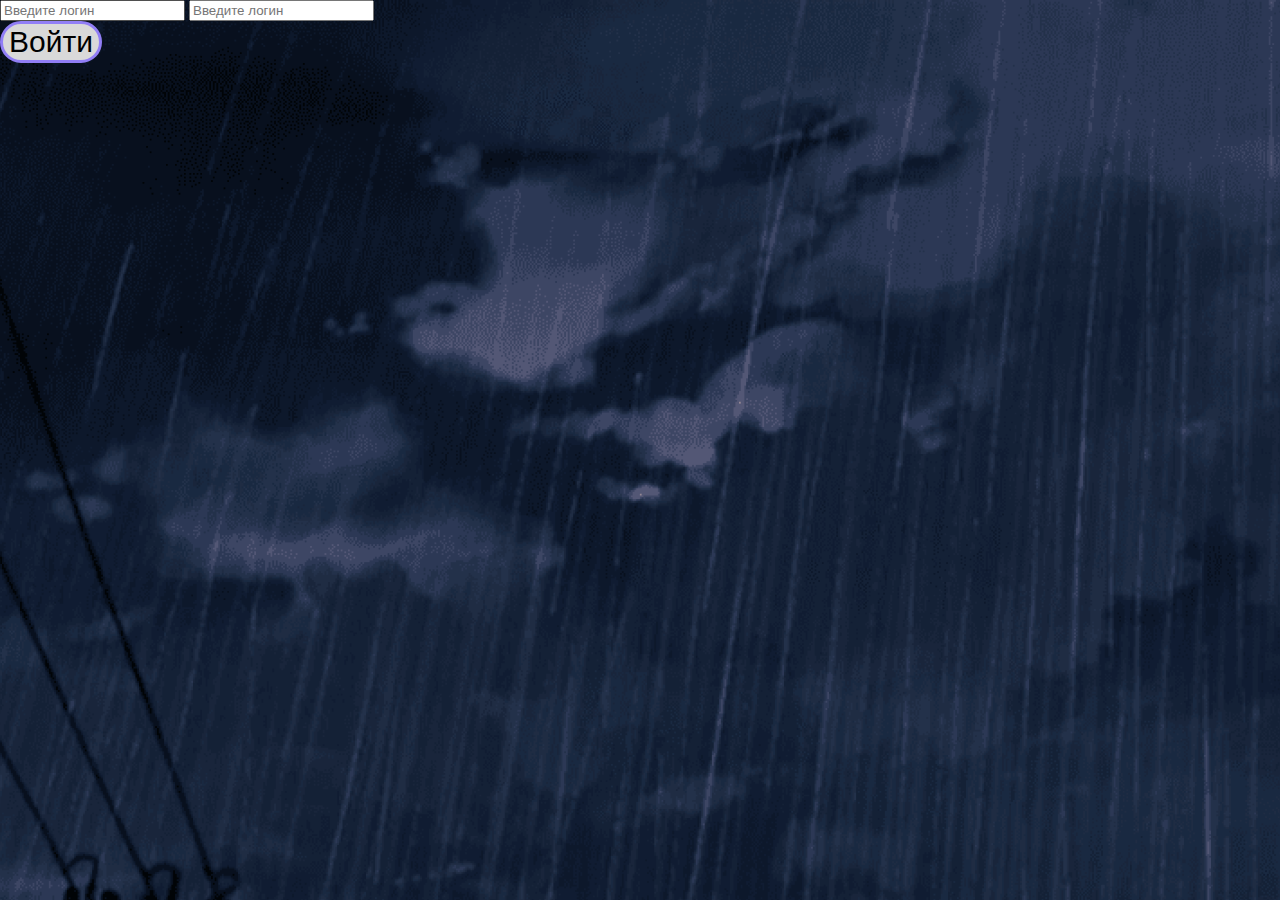
<file: index2.html>
<!DOCTYPE html>
<html lang="en">
<head>
    <meta charset="UTF-8">
    <meta name="viewport" content="width=device-width, initial-scale=1.0">
    <title>Document</title>
    <link rel="stylesheet" href="style.css">
</head>
<body>
    <form action="" method="post">
     <input type="text"  name="login"
        placeholder="Введите логин">
     <input type="password" name="password"
        placeholder="Введите логин">
     <button type="submit">Войти</button>
    </form>
    <script src="script.js" type="text/javascript"></script>
</body>
</html>
</file>
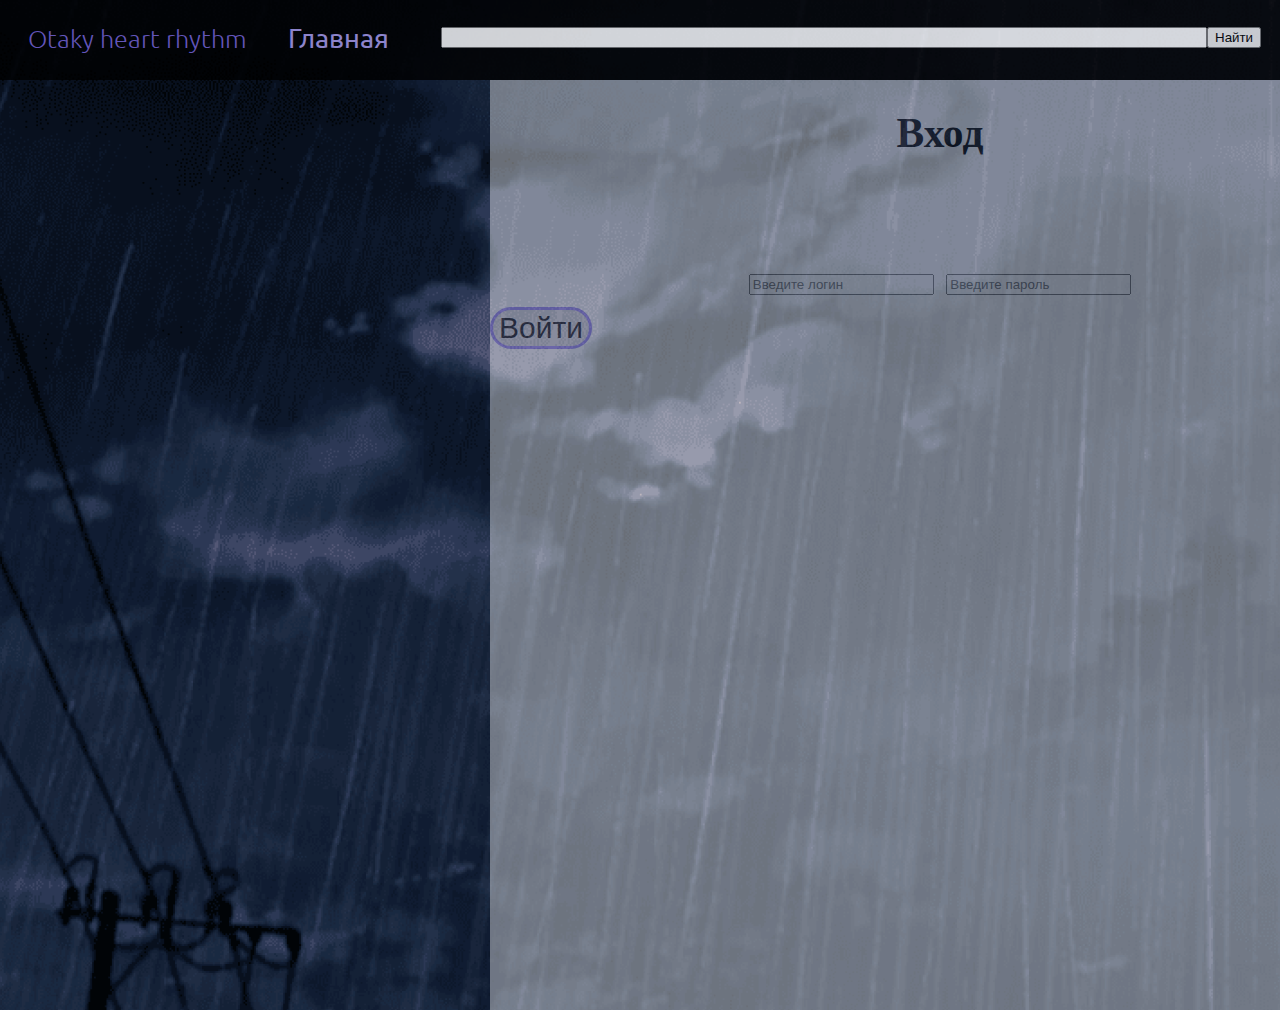
<file: index3.html>
<!DOCTYPE html>
<html lang="en">
<head>
    <meta charset="UTF-8">
    <meta name="viewport" content="width=device-width, initial-scale=1.0">
    <title>Document</title>
    <link rel="stylesheet" href="style.css">
</head>
        <body>
            <header>
              <div class="logo">Otaky heart rhythm</div>
              <nav class="gl">
                <!--<div class="menu-dropdown main">
                        <span class="menu-icon trigger mobile" tabindex="-1"></span>
                        <span class="submenu-triangle icon-home" tabindex="0">
                            ::before
                            <span>Главная</span>
                            ::after
                        </span>
                        <div class="submenu" style="display: block;">
                            <div class="legend">База данных</div>
                            <a class="icon-anime" href="" tabindex="-1" title="Аниме">Аниме</a>
                            <a class="icon-manga" href="" tabindex="-1" title="Манга">Манга</a>
                            <a class="icon-ranobe" href="" tabindex="-1" title="Ранобэ">Ранобэ</a>
                            <div class="legend">Сообщество</div>
                            <a class="icon-forum" href="" tabindex="-1" title="Форум">Форум</a>
                            <a class="icon-clubs" href="" tabindex="-1" title="Клубы">Клубы</a>
                            <a class="icon-collections" href="" tabindex="-1" title="Коллекции">Коллекции</a>
                            <a class="icon-critiques" href="" tabindex="-1" title="Рецензии">Рецензии</a>
                            <a class="icon-articles" href="" tabindex="-1" title="Статьи">Статьи</a>
                            <a class="icon-users" href="" tabindex="-1" title="Пользователи">Пользователи</a>
                            <div class="legend">Разное</div>
                            <a class="icon-contests" href="" tabindex="-1" title="Турниры">Турниры</a>
                            <a class="icon-calendar" href="" tabindex="-1" title="Календарь">Календарь</a>
                            <div class="legend">Информация</div>
                            <a class="icon-info" href="" tabindex="-1" title="О сайте">О сайте</a>
                            <a class="icon-socials" href="" tabindex="-1" title="Мы в соц. сетях">Мы в соц. сетях</a>
                        </div>
                    </div> -->
                <a href="index.html" class="glavnay" font-size="500px">Главная</a>
                <span class="treygolnik"></span>
                <textarea rows="1" cols="80" id="TITLE"> </textarea>
                <input class="naiti" type="submit" value="Найти" />
                <!-- <div class="poisk">
                    <form>
                        <p><input type="search" name="q" placeholder="Поиск по сайту">
        
                    </form>
                    <button style="background: url()" >
                        </div> -->
              </nav>
              <span
                ><a href="" class="img"
                  ><img
                    width="55px"
                    height="45px"
                    src="images/форум.svg"
                    alt="Форум" /></a
              ></span>
              <!--<span><a href="" class="img"><img width="46px" height="41px" src="images/сердце.png" alt="Избранное"></a></span>
                        <span><a href="" class="img"><img width="50px" height="45px" src="images/музыка.png" alt="Музыка"></a></span> -->
              <div class="toggle">
                <div class="switch"></div>
              </div>
              <header class="profil">
                <header class="foto">
                  <h5 class="ava">
                    <ul>
                      <li>фото</li>
                      <li>профиля</li>
                    </ul>
                  </h5>
                </header>
                <a href=""class="woeti">Войти/Зарегистрироваться</a>
            </header>
          </header>
          <body>
            <div class="wxod2">
              <h5>Вход</h5>
            <form action="" method="post">
             <input type="text"  name="login"
                placeholder="Введите логин">
             <input type="password" name="password"
                placeholder="Введите пароль">
     <button width="10px" type="submit">Войти</button>
    </form>
  </div>
    <script src="script.js" type="text/javascript"></script>
</body>
</html>
</file>
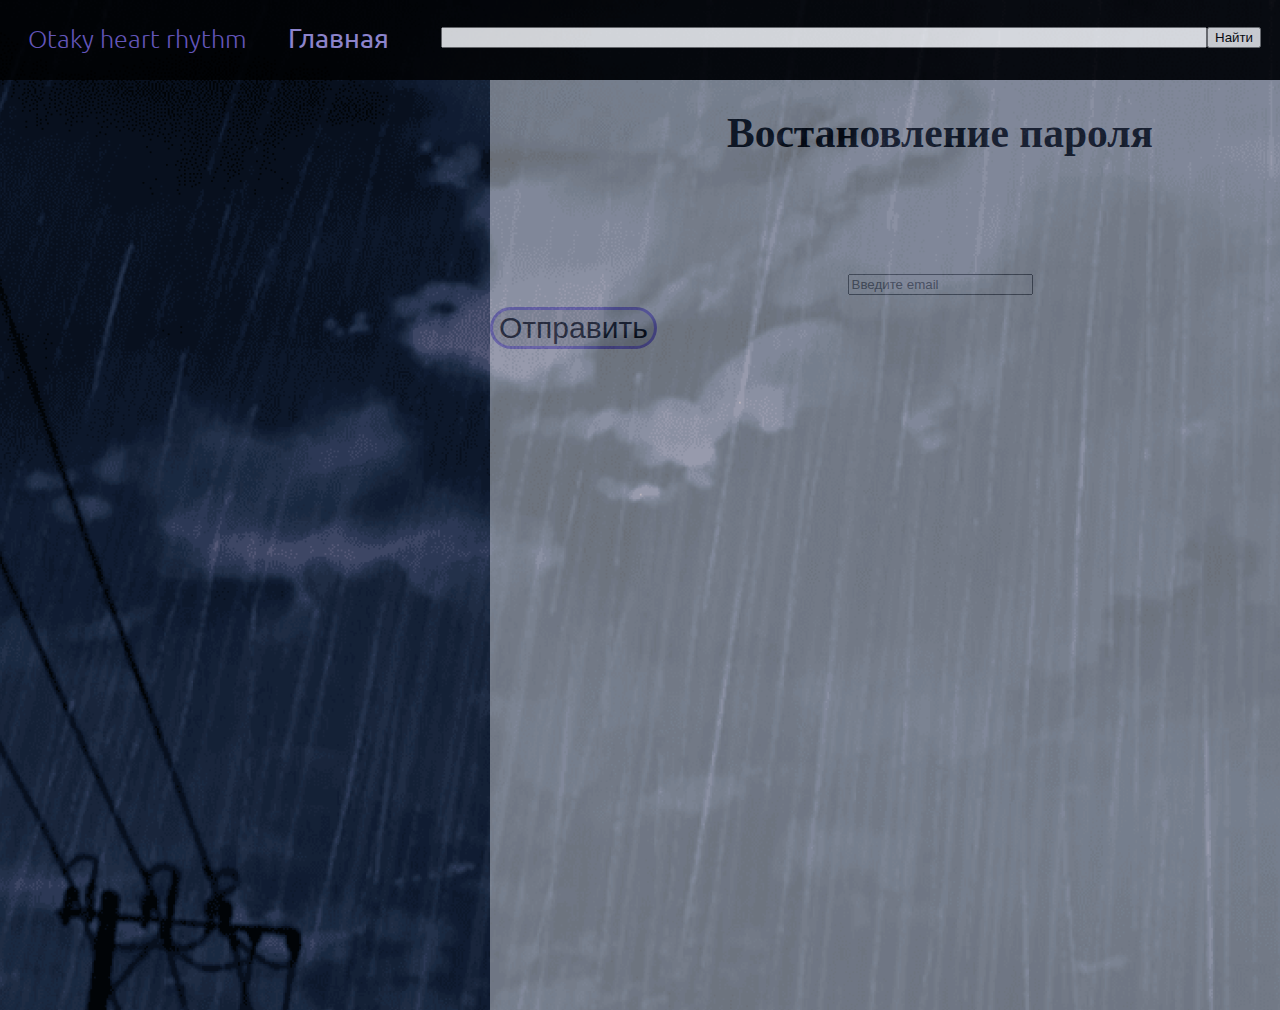
<file: index4.html>
<!DOCTYPE html>
<html lang="en">
<head>
    <meta charset="UTF-8">
    <meta name="viewport" content="width=device-width, initial-scale=1.0">
    <title>Document</title>
    <link rel="stylesheet" href="style.css">
</head>
        <body>
            <header>
              <div class="logo">Otaky heart rhythm</div>
              <nav class="gl">
                <!--<div class="menu-dropdown main">
                        <span class="menu-icon trigger mobile" tabindex="-1"></span>
                        <span class="submenu-triangle icon-home" tabindex="0">
                            ::before
                            <span>Главная</span>
                            ::after
                        </span>
                        <div class="submenu" style="display: block;">
                            <div class="legend">База данных</div>
                            <a class="icon-anime" href="" tabindex="-1" title="Аниме">Аниме</a>
                            <a class="icon-manga" href="" tabindex="-1" title="Манга">Манга</a>
                            <a class="icon-ranobe" href="" tabindex="-1" title="Ранобэ">Ранобэ</a>
                            <div class="legend">Сообщество</div>
                            <a class="icon-forum" href="" tabindex="-1" title="Форум">Форум</a>
                            <a class="icon-clubs" href="" tabindex="-1" title="Клубы">Клубы</a>
                            <a class="icon-collections" href="" tabindex="-1" title="Коллекции">Коллекции</a>
                            <a class="icon-critiques" href="" tabindex="-1" title="Рецензии">Рецензии</a>
                            <a class="icon-articles" href="" tabindex="-1" title="Статьи">Статьи</a>
                            <a class="icon-users" href="" tabindex="-1" title="Пользователи">Пользователи</a>
                            <div class="legend">Разное</div>
                            <a class="icon-contests" href="" tabindex="-1" title="Турниры">Турниры</a>
                            <a class="icon-calendar" href="" tabindex="-1" title="Календарь">Календарь</a>
                            <div class="legend">Информация</div>
                            <a class="icon-info" href="" tabindex="-1" title="О сайте">О сайте</a>
                            <a class="icon-socials" href="" tabindex="-1" title="Мы в соц. сетях">Мы в соц. сетях</a>
                        </div>
                    </div> -->
                <a href="index.html" class="glavnay" font-size="500px">Главная</a>
                <span class="treygolnik"></span>
                <textarea rows="1" cols="80" id="TITLE"> </textarea>
                <input class="naiti" type="submit" value="Найти" />
                <!-- <div class="poisk">
                    <form>
                        <p><input type="search" name="q" placeholder="Поиск по сайту">
        
                    </form>
                    <button style="background: url()" >
                        </div> -->
              </nav>
              <span
                ><a href="" class="img"
                  ><img
                    width="55px"
                    height="45px"
                    src="images/форум.svg"
                    alt="Форум" /></a
              ></span>
              <!--<span><a href="" class="img"><img width="46px" height="41px" src="images/сердце.png" alt="Избранное"></a></span>
                        <span><a href="" class="img"><img width="50px" height="45px" src="images/музыка.png" alt="Музыка"></a></span> -->
              <div class="toggle">
                <div class="switch"></div>
              </div>
              <header class="profil">
                <header class="foto">
                  <h5 class="ava">
                    <ul>
                      <li>фото</li>
                      <li>профиля</li>
                    </ul>
                  </h5>
                </header>
                <a href=""class="woeti">Войти/Зарегистрироваться</a>
            </header>
          </header>
          <body>
            <div class="wxod2">
              <h5>Востановление пароля</h5>
            <form action="" method="post">
             <input type="text"  name="login"
                placeholder="Введите email">
     <button width="1px" type="submit">Отправить</button>
    </form>
  </div>
    <script src="vast_parol.js" type="text/javascript"></script>
</body>
</html>
</file>
<file: style.css>
@import url('https://fonts.googleapis.com/css2?family=Ubuntu:ital,wght@0,300;0,400;0,500;0,700;1,300;1,400;1,500;1,700&display=swap');
body {
  margin: 0; /*отсупы*/
  background-image: url(images/zastavka.png);
}

header {
  font-family: 'Ubuntu', sans-serif;
  font-weight: bold;
  font-weight: 350;
  font-style: normal;
  display: inline-block;
  opacity: 0.8;
  align-items: center;
  width: 100%;
  height: 80px;
  padding: 0px 38px;
  background-color: #000000; /*Залить фон цветом*/
  color: #7b67df;
  font-size: 25px;
}
.profil {
  font-weight: bold;
  font-style: normal;
  display: flex;
  align-items: center;
  opacity: 50;
  background-color: #131212; /*Залить фон цветом*/
  margin-top: -157px;
  margin-left: 1450px;
  left: 1550px;
}
.foto {
  font-weight: bold;
  font-weight: 50;
  font-style: normal;
  font: 15px Times New Roman;
  display: flex;
  align-items: center;
  opacity: 50;
  width: 53px;
  height: 50px;
  padding: 0px 0px;
  background-color: #494444; /*Залить фон цветом*/
  color: #000000;
  top: 15px;
  right: 490px;
  margin-right: 10px;
}
.gl {
  display: flex;
  bottom: 10px;
  align-items: center;
  flex-wrap: wrap;
  flex-direction: row;
}
header a {
  font-weight: 400;
  font-style: normal;
  font-size: 14px;
  line-height: 20px;
  color: #18191f;
  text-decoration: none;
  margin-right: 52px;
  color: #aea0f6;
  font-size: 27px;
}
html {
  overflow-x: hidden;
  overflow-y: scroll;
}
.img {
  position: relative;
  left: 18px;
  top: 10px;
  background: rgba(0, 0, 0, 0.5); /* Чёрный с непрозрачностью 50% */
}
.wxod {
  padding: 30px; /*Отступы для текста*/
  background: white; /* Задаем цвет фона */
  width: 360px; /* Задаем ширину блока */
  height: 259px;
  opacity: 0.4; /* Задаем прозрачность */
  font: 25px/30px Times New Roman;
  text-align: justify;
}
.wxod2{
  padding-top: 30px; /*Отступы для текста*/
  background: white; /* Задаем цвет фона */
  width: 900px; /* Задаем ширину блока */
  height: 900px;
  opacity: 0.4; /* Задаем прозрачность */
  font: 50px/70px Times New Roman;
  text-align: justify;
  margin-left: 490px;
  text-align: center;
}
.popular {
  justify-content: end;
  padding: 30px; /*Отступы для текста*/
  background: rgba(255, 255, 255, 0.4); /* Задаем цвет фона */
  width: 70%; /* Задаем ширину блока */
  height: 1px;
  font: 25px/30px Times New Roman;
  text-align: justify;
}
.btn {
  font: inherit;
  /* padding: 10px 20px; */
  font-size: 32px;
  background: none;
  border: 1px solid #fff;
  color: #fff;
  cursor: pointer;
  height: fit-content;
  align-self: center;
  transition: 0.5s;
}

.btn:hover,
.btn:active {
  background: #fff;
  color: #272727;
}
h5 {
  margin-top: -12px;
}
.ava {
  margin-top: 16px;
  right: 500px;
}
.flex {
  justify-content: space-between;
}

.item {
  margin: 0 -5px;
}
button {
  text-align: center;
  display: flex;
  justify-content: center;
  align-items: center;
  border-radius: 40px;
  border: 3px solid #917ef6;
  font-size: 30px;
  margin: 30;
  display: block;
  background: #d9d9d9; /* Задаем цвет фона */
  text-align: center;
  background-size: contain;
  text-decoration: none;
}
.parol {
  border-color: #7f28f8;
  color: #6200ee;
  width: 100px;
}

.parol:hover {
  background: #6200ee;
  color: white;
}
a {
  text-decoration: none;
}
/*
.toggle .switch{
  position: absolute;
  top: 0;
  left: 0;
  width: 39px;
  height: 39px;
  border-radius: 50%;
  background: linear-gradient(180deg,#43039c,#8056bb );
  transform: scale(0.9);
  box-shadow: 0 4px 15px rgba(0, 0, 0, 0.3);
  transform: 0.5s;
}
.toggle.active .switch{
  left:130px;
  background: linear-gradient(180deg,#fdff71,#c3c9b9 );
} */
.toggle {
  width: 60px;
  height: 60px;
  background: url(images/тьма.png);
  border-radius: 100px;
  box-shadow: inset 0 4px 4px rgba(0, 0, 0, 0.2),
    inset 0 -4px 4px rgba(0, 0, 0, 0.2), inset 0 4px 4px rgba(0, 0, 0, 0.2);
  cursor: pointer;
  position: relative;
  transition: 0.5s;
  background-image: url(images/тьма.png);
  background-size: cover;
  right: -1350px;
  top: -85px;
}
.toggle.active {
  background-image: url(images/свет.png);
  background-color: url(images/свет.png);
}

.nav > li {
  padding-left: 300px;
  padding-right: 300px;
}

.img {
  left: 1250px;
  top: -30px;
  position: relative;

}
.logo {
  margin-left: -10px;
  margin-top: 23px;
}
.glavnay {
  margin-left: 250px;
}
.treygolnik {
  color: #917ef6;
}
span {
  margin-top: -20px;
}
.woeti {
  font-size: 20px;
}

article {
  display: flex;
  gap: 340px;
  padding: 30px;
}
textarea {
  resize: none;
}
.bx-wrapper {
  background: none;
  border: none;
  -webkit-box-shadow: none;
  box-shadow: none;
  width: 800px !important;
}
nav {
  margin-top: -27px;
}
li {
  list-style-type: none; /* Убираем маркеры */
}
textarea {
  width: 760px;
}
.slider > div {
  display: flex;
  width: 1000px !important;
  margin-left: 15px;
}
.slider img {
  width: 150px;
  margin-right: -40px;
}

.bx-wrapper .bx-controls-direction a {
  top: 120px;
}

.bx-next {
  right: -4px !important;
}
.bx-caption span {
  margin: 0;
  padding: 0 10px !important;
  font-size: 18px!important;
  height: 20px;
  position: relative;
  bottom: 4px;
}

.slider-wrapper {
  justify-content: center;
}
.bx-wrapper
.bx-caption{
  width: 150px;
  white-space: nowrap;
  text-overflow: ellipsis;
  overflow: hidden; 
  background: rgba(80, 80, 80, 0);
  top: 205px;
}
ul{
  margin-right: 300px;
}
</file>
